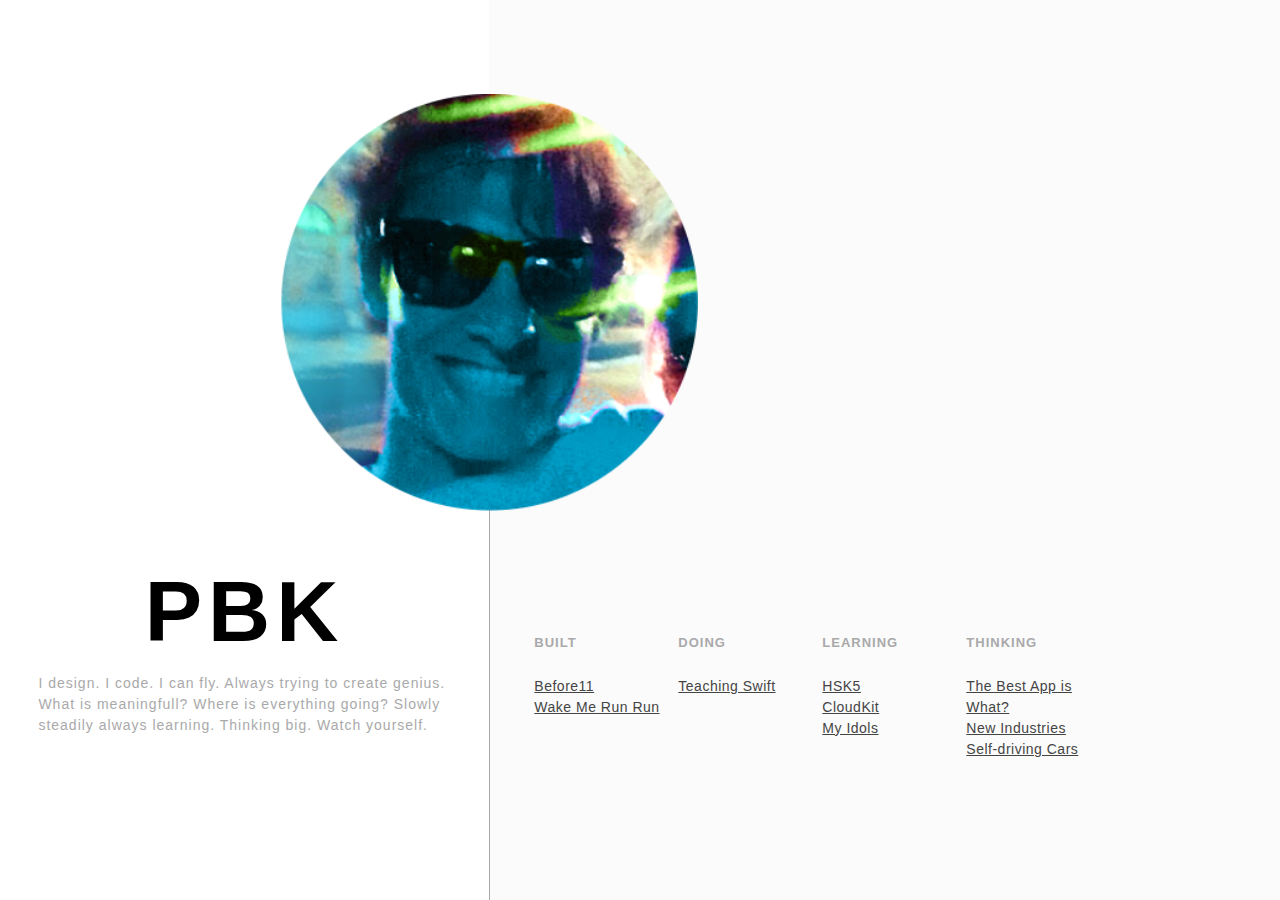
<file: index.html>
<!DOCTYPE html PUBLIC "-//W3C//DTD XHTML 1.0 Transitional//EN" "http://www.w3.org/TR/xhtml1/DTD/xhtml1-transitional.dtd">
<html xmlns="http://www.w3.org/1999/xhtml">
<head>
<meta http-equiv="Content-Type" content="text/html; charset=UTF-8" />
<meta name="viewport" content="width=device-width, initial-scale=1">
<title>pbk</title>

<link rel="stylesheet" type="text/css" href="pbk.css" />

<script src="js/jquery.min.js"></script>
<script src="js/jquery-ui.min.js"></script>	

<script src="jqueryPBK.js"></script>

</head>

<body>

<div class="superContainer" >


    <div class="containerDiv" >
    		<div class="verticalLine" id="line1"></div>
    		<div class="profileImageDiv">
            	<img src="imgs/profileRound.png" alt="icon" class="profileImage" />
            </div>
            
              <div class="infoDiv" >
              		<div class="infoTextDiv" >
                              <h1 id="title">PBK</h1>
                              <h5 id="subtitle">I design. I code. I can fly. Always trying to create genius. What is meaningfull? Where is everything going? Slowly steadily always learning. Thinking big. Watch yourself.</h5>
                              </div>
              </div>
              <div class="linksDiv" >
                  <li class="flex-item">
                  		<h3 id="title">BUILT</h3>
                        <a href="http://fourhourworkweek.com/" target="_blank">Before11</a>
                        <a href="http://fourhourworkweek.com/" target="_blank">Wake Me Run Run</a>
                  </li>
                  <li class="flex-item">
                        <h3 id="title">DOING</h3>
                        <a href="http://fourhourworkweek.com/" target="_blank">Teaching Swift</a>
                  </li>
                  <li class="flex-item">
                        <h3 id="title">LEARNING</h3>
                        <a href="http://fourhourworkweek.com/" target="_blank">HSK5</a>
                        <a href="http://fourhourworkweek.com/" target="_blank">CloudKit</a>
                        <a href="http://fourhourworkweek.com/" target="_blank">My Idols</a>
                  </li>
                  <li class="flex-item">
                  		<h3 id="title">THINKING</h3>
                        <a href="http://fourhourworkweek.com/" target="_blank">The Best App is What?</a>
                        <a href="http://fourhourworkweek.com/" target="_blank">New Industries Self-driving Cars</a>
                  </li>
              </div>
    </div>
    
    




</div>






</body>
</html>
</file>
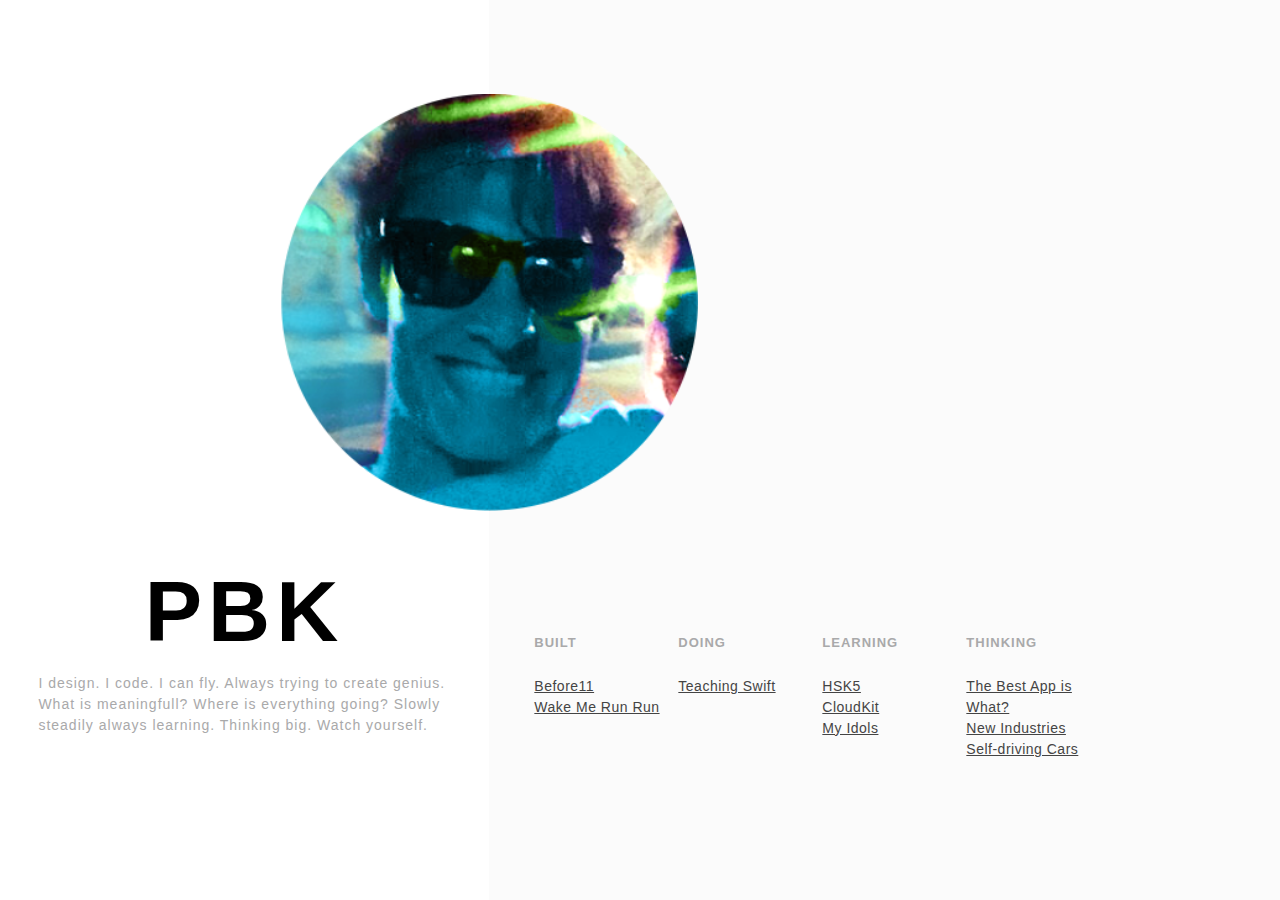
<file: PBK.html>
<!DOCTYPE html PUBLIC "-//W3C//DTD XHTML 1.0 Transitional//EN" "http://www.w3.org/TR/xhtml1/DTD/xhtml1-transitional.dtd">
<html xmlns="http://www.w3.org/1999/xhtml">
<head>
<meta http-equiv="Content-Type" content="text/html; charset=UTF-8" />
<meta name="viewport" content="width=device-width, initial-scale=1">
<title>pbk</title>

<link rel="stylesheet" type="text/css" href="pbk.css" />

<script src="js/jquery.min.js"></script>
<script src="js/jquery-ui.min.js"></script>	

<script src="jqueryPBK.js"></script>

</head>

<body>

<div class="superContainer" >


    <div class="containerDiv" >
    		<div class="profileImageDiv">
            	<img src="imgs/profileRound.png" alt="icon" class="profileImage" />
            </div>
    
              <div class="infoDiv" >
              		<div class="infoTextDiv" >
                              <h1 id="title">PBK</h1>
                              <h5 id="subtitle">I design. I code. I can fly. Always trying to create genius. What is meaningfull? Where is everything going? Slowly steadily always learning. Thinking big. Watch yourself.</h5>
                              </div>
              </div>
              <div class="linksDiv" >
                  <li class="flex-item">
                  		<h3 id="title">BUILT</h3>
                        <a href="http://fourhourworkweek.com/" target="_blank">Before11</a>
                        <a href="http://fourhourworkweek.com/" target="_blank">Wake Me Run Run</a>
                  </li>
                  <li class="flex-item">
                        <h3 id="title">DOING</h3>
                        <a href="http://fourhourworkweek.com/" target="_blank">Teaching Swift</a>
                  </li>
                  <li class="flex-item">
                        <h3 id="title">LEARNING</h3>
                        <a href="http://fourhourworkweek.com/" target="_blank">HSK5</a>
                        <a href="http://fourhourworkweek.com/" target="_blank">CloudKit</a>
                        <a href="http://fourhourworkweek.com/" target="_blank">My Idols</a>
                  </li>
                  <li class="flex-item">
                  		<h3 id="title">THINKING</h3>
                        <a href="http://fourhourworkweek.com/" target="_blank">The Best App is What?</a>
                        <a href="http://fourhourworkweek.com/" target="_blank">New Industries Self-driving Cars</a>
                  </li>
              </div>
    </div>
    
    




</div>






</body>
</html>
</file>
<file: pbk.css>
@CHARSET "ISO-8859-1";
/* Reset CSS
 * --------------------------------------- */
body,div,dl,dt,dd,ul,ol,li,h1,h2,h3,h4,h5,h6,pre,
form,fieldset,input,textarea,p,blockquote,th,td {
    padding: 0;
    margin: 0;
}
a{
	text-decoration:none;
	color: #00BBFF;
}
a:hover{
	text-decoration:underline;
}
table {
    border-spacing: 0;    
}
fieldset,img {
    border: 0;
}
address,caption,cite,code,dfn,em,strong,th,var {
    font-weight: normal;
    font-style: normal;
}
strong{
	font-weight: bold;
}
ol,ul {
    list-style: none;
    margin:0;
    padding:0;
}
caption,th {
    text-align: left;

}
h1,h2,h3,h4,h5,h6 {
    font-weight: normal;
    font-size: 100%;
    margin:0;
    padding:0;
    color:#000;
}
q:before,q:after {
    content:'';
}
abbr,acronym { border: 0;
}


/* Main Div CSS
 * --------------------------------------- */

.superContainer {
	height: 100%;
    position: relative;
}

.containerDiv{
	width:100%;
	height:1000px;
}

.profileImageDiv{
	width:30px;
	height:30px;
	position:absolute;
	top:5%;
	right: 6px;
}

.profileImage{
	height:100%;
}


.infoDiv {
    width: 32.2%;
    height: 100%;
    background-color: #FFF;
    float: left;
    display: -webkit-box;
    display: -moz-box;
    display: -ms-flexbox;
    display: -webkit-flex;
    display: flex;
    -webkit-flex-flow: row wrap;
    justify-content: flex-end;
    /* display: inline-block; */
    /* text-align: right; */
    padding-right: 3%;
    padding-left: 3%;
}

.infoTextDiv{
	margin-top: 60px;
    
	/* margin-left: 15%; */
    
	/* margin-right: 5%; */
	/* float: right; */
	/* text-align: center; */
	/* max-width: 300px; */
}


.linksDiv{
	    height: 100%;
    width: 58.8%;
    background-color: #FBFBFB;
    float: left;
    display: inline-block;
    padding: 0;
    margin: 0;
    list-style: none;
    display: -webkit-box;
    display: -moz-box;
    display: -ms-flexbox;
    display: -webkit-flex;
    display: flex;
    -webkit-flex-flow: row wrap;
    justify-content: flex-start;
    /* margin-left: 30px; */
    padding-left: 3%;
}

.flex-item {
    /* background: aqua; */
    width: 130px;
    min-height:100px;
    margin-top: 50px;
    color: white;
    font-weight: bold;
    margin-left: 2px;
    margin-right: 2px;
    padding-left: 5px;
    padding-right: 5px;
}

.verticalLine {
	width: 1px;
    height: 70%;
    margin-left: 38.2%;
    background-color: #A9A9AA;
    position: absolute;
    bottom:0%;
}


 
/* Typography
 * --------------------------------------- */
 
body{
	 font-family: "Helvetica Neue","HelveticaNeue-Light", "Helvetica Neue Light", "Helvetica Neue", Helvetica, Arial, "Lucida Grande", sans-serif;
 }
 
 
 h1 {
	font-size: 86px;
    font-weight: bold;
	margin-bottom: 12.2px;
 
	letter-spacing: 6px;
	max-width: 420px;     
	/* display: inline-block; */
	text-align: center;
	/* font-family: MyriadPro-Regular, 'Myriad Pro Regular', MyriadPro, 'Myriad Pro', Helvetica, Arial, sans-serif; */
}
 
 h3 {
	font-size: 13px;
    font-weight: bold;
	color:#A9A9AA;
	margin-bottom: 26px;
 
	letter-spacing: 1px;
}
 
 h5 {
	 color:#A9A9AA;
	 font-size: 14px;
	 text-align:left;
	 font-weight: 500;
	 line-height: 1.5;
	 letter-spacing: 1px;
	 max-width: 420px;
	 display: inline-block;
}
 
 .flex-item a {
	display:block;
	font-size: 14px;
	color:#444;
	text-decoration:underline;
	font-weight: 300;
	letter-spacing: 0.5px;
	line-height: 1.5;
}




/* Media Queries
 * --------------------------------------- */
 @media only screen 
    and (max-device-width: 640px), 
    only screen and (max-device-width: 667px), 
    only screen and (max-width: 480px)
{
}

@media (min-width: 1300px) {
	.flex-item {
		margin-right:40px;
	}
}
 
 
@media (max-width: 1010px) {
	 
.infoDiv {
    width: 90%;
    height: auto;
    justify-content: center;
    /* display: inline-block; */
    /* text-align: right; */
    padding-right: 5%;
    padding-left: 5%;
    margin-bottom: 40px;
}

.linksDiv {
    /* height: 0; */
    width: 100%;
	height:auto;
    justify-content: center;
    /* margin-left: 30px; */
    padding-left: 0px;
	padding-bottom: 40px;
}

.profileImageDiv {
    position: relative;
    right: auto;
	margin-left: auto;
    margin-right: auto;
}

h5{
    text-align: center;
}

.verticalLine{
	display:none;
}

  
}

@media (max-width: 600px) {
	 
.flex-item {
    /* background: aqua; */
    width: 30%;
    margin-left: 10px;
    margin-right: 10px;
}

  
}
</file>
